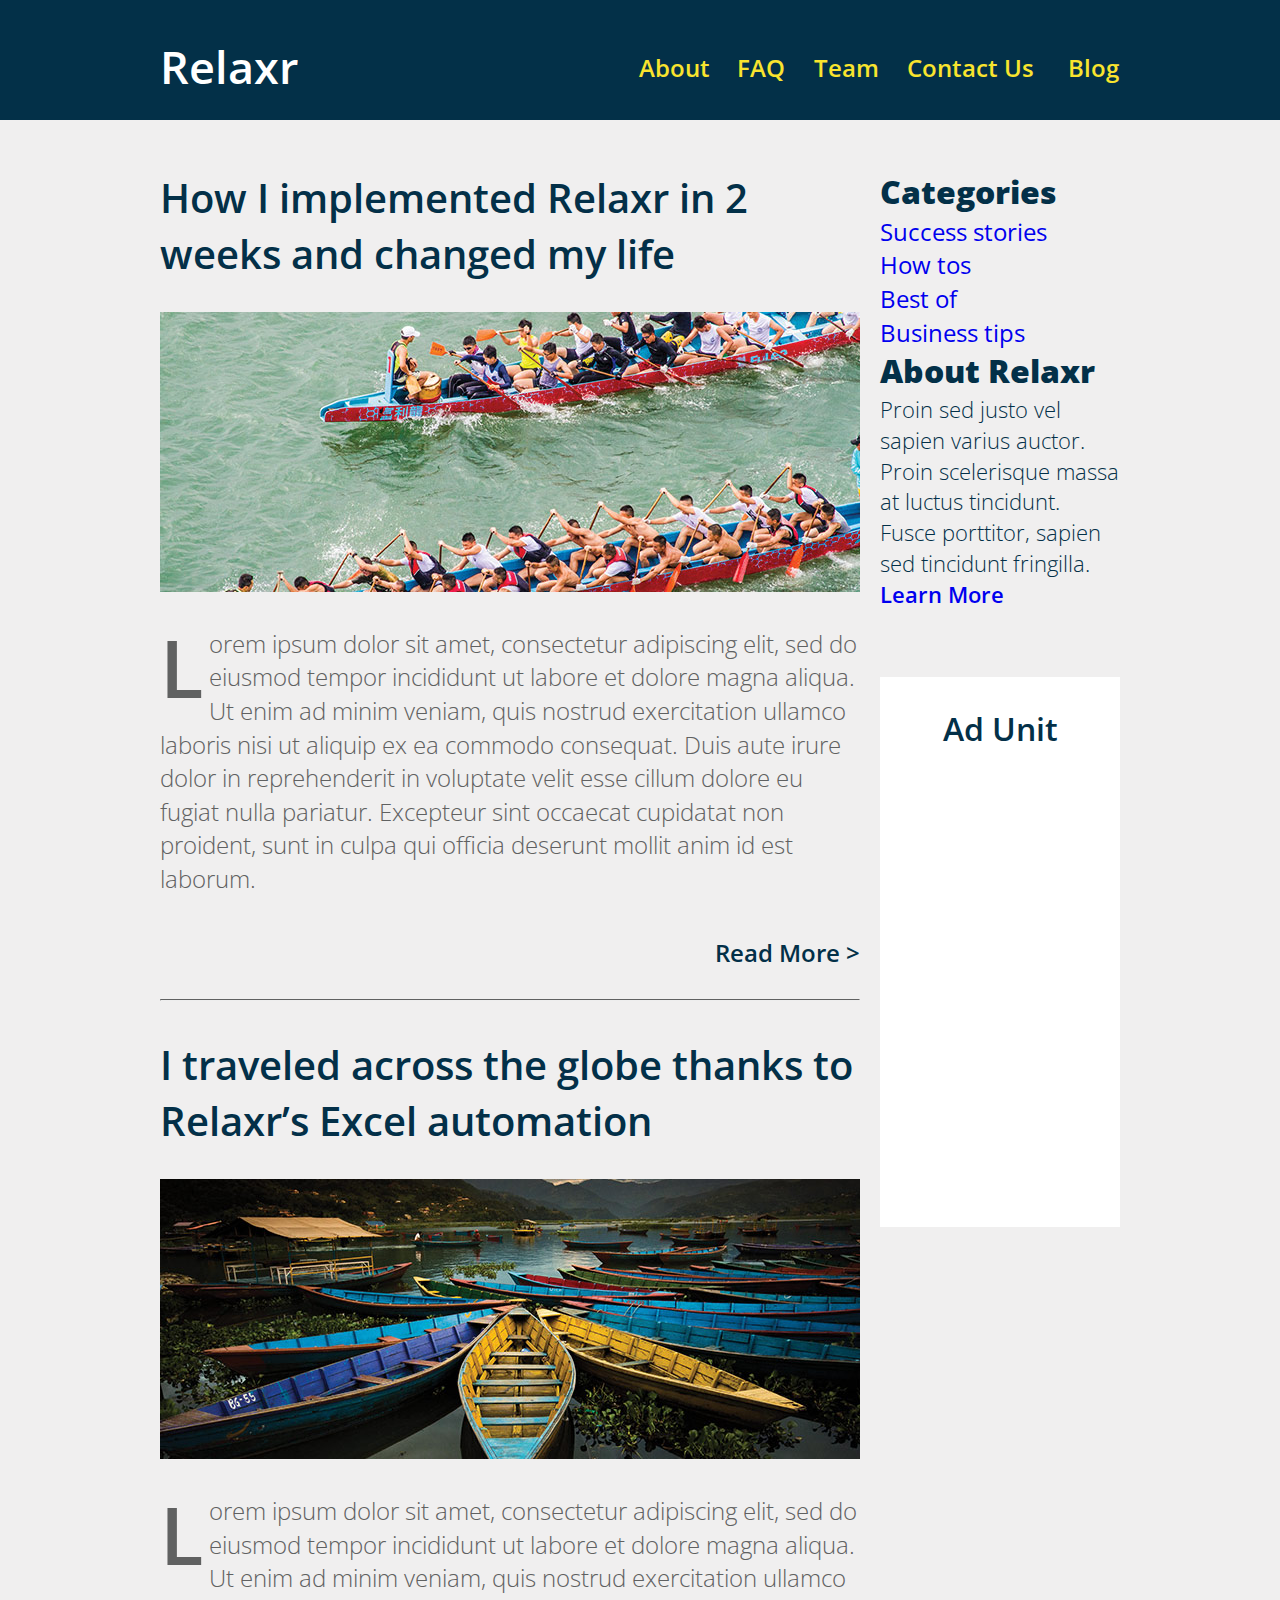
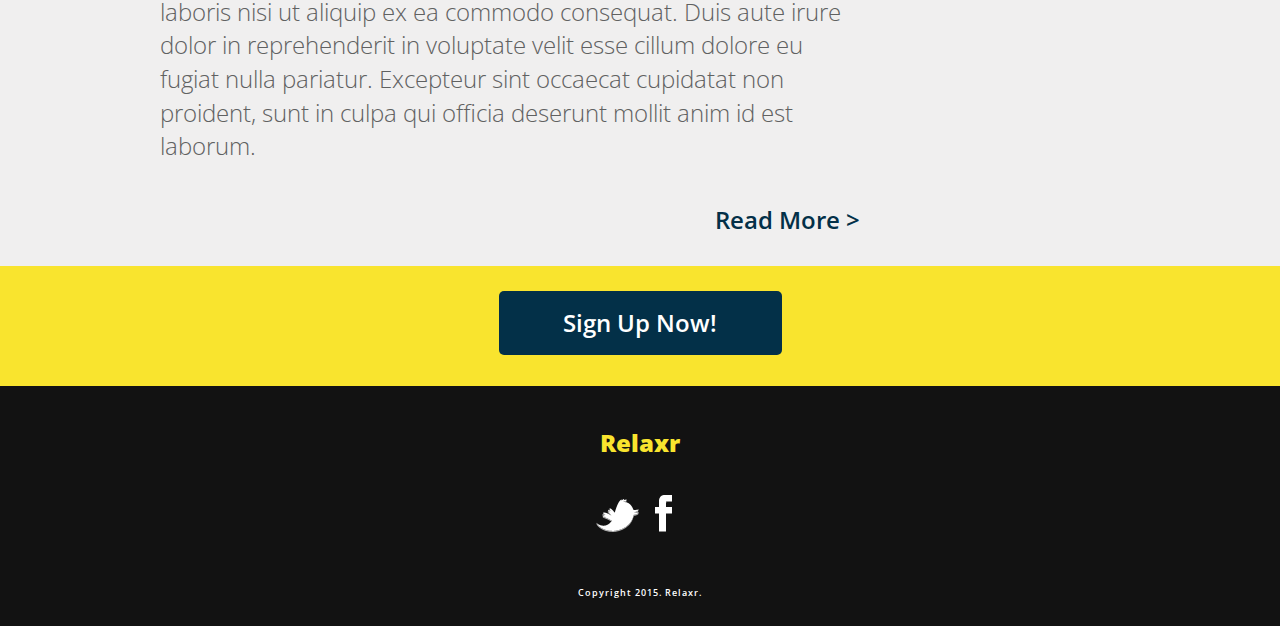
<file: index.html>
<!DOCTYPE html>
<html lang="en">
	<head>
    	<meta charset="utf-8">
    	<meta name="description" content="Relaxr Blog page">
    	<meta name="keywords" content="blog, relaxr, articles">

		<title>Relaxr Blog</title>

		<!-- external CSS link -->
		<link rel="stylesheet" href="css/reset.css">
		<link rel="stylesheet" href="css/blog.css">
		<link rel="stylesheet" type="text/css" href="https://fonts.googleapis.com/css?family=Open+Sans:300,300i,400,600,700,800">

	</head>
	<body>
		<header id="header" class="header">
			<div class="container">
				<div class="header-items">
					<h1 class="alignleft title">
						<a href="home.html">Relaxr</a>
					</h1>
					<nav class="alignright header-nav">
						<div id="nav-links-about" class="nav-links">
							<a href="home.html">About</a>
						</div>
						<div id="nav-links-faq" class="nav-links">
							<a href="#">FAQ</a>
						</div>
						<div id="nav-links-team" class="nav-links">
							<a href="#">Team</a>
						</div>
						<div id="nav-links-contact" class="nav-links">
							<a href="#">Contact Us</a>
						</div>
						<div id="nav-links-blog" class="nav-links">
							<a href="#">Blog</a>
						</div>
					</nav>
				</div>
			</div>
		</header>
		<div class="main">
			<div class="container">
				<div class="article-content">
					<article class="article-content">
						<h1 class="article-title">
							How I implemented Relaxr in 2 weeks and changed my life
						</h1>
						<img class="content-image" src="images/blog_photo1.jpg" />
						<p>Lorem ipsum dolor sit amet, consectetur adipiscing elit, sed do eiusmod tempor incididunt ut labore et dolore magna aliqua. Ut enim ad minim veniam, quis nostrud exercitation ullamco laboris nisi ut aliquip ex ea commodo consequat. Duis aute irure dolor in reprehenderit in voluptate velit esse cillum dolore eu fugiat nulla pariatur. Excepteur sint occaecat cupidatat non proident, sunt in culpa qui officia deserunt mollit anim id est laborum.</p>
						<div class="read-more">
							<a href="#">Read More &gt </a>
						</div>
					</article>
					<hr />
					<article class="article">
						<h1 class="article-title">
							I traveled across the globe thanks to Relaxr’s Excel automation
						</h1>
						<img class="content-image" src="images/blog_photo2.jpg" />

						<p>Lorem ipsum dolor sit amet, consectetur adipiscing elit, sed do eiusmod tempor incididunt ut labore et dolore magna aliqua. Ut enim ad minim veniam, quis nostrud exercitation ullamco laboris nisi ut aliquip ex ea commodo consequat. Duis aute irure dolor in reprehenderit in voluptate velit esse cillum dolore eu fugiat nulla pariatur. Excepteur sint occaecat cupidatat non proident, sunt in culpa qui officia deserunt mollit anim id est laborum.</p>
						<div class="read-more">
							<a href="#">Read More &gt </a>
						</div>
					</article>
				</div>
				<aside class="right-hand-menu">
					<div>
						<h1 class="right-menu-title">
							Categories
						</h1>
						<nav class="categories-search">
							<ul>
								<li>
									<a href="#">Success stories</a>
								</li>
								<li>
									<a href="#">How tos</a>
								</li>
								<li>
									<a href="#">Best of</a>
								</li>
								<li>
									<a href="#">Business tips</a>
								</li>
							</ul>
						</nav>
						<span class="about-menu">
							<h1 class="right-menu-title">
								About Relaxr
							</h1>
						</span>
						<div class="about-relaxr">
							<p>Proin sed justo vel sapien varius auctor. Proin scelerisque massa at luctus tincidunt. Fusce porttitor, sapien sed tincidunt fringilla.</p>
							<a href="#">Learn More</a>
						</div>
						<div class="ad-space">
							<h1 class="ad-unit">
								Ad Unit
							</h1>
						</div>
					</div>
				</aside>
			</div>
		</div>
			<section class="yellow-signup">
				<div class="signup-box">
					<a id="signUp" href="#">Sign Up Now!</a>
				</div>
			</section>
			<footer>
				<div>
					<h1 class="site-footer">
						Relaxr
					</h1>
					<section class="social-media">
						<span class="twitter">
							<a href="#">
								<img src="images/twitter.png">
							</a>
						</span>
						<span class="facebook">
							<a href="#">
								<img src="images/facebook.png">
							</a>
						</span>
					</section>
					<section class="copyright">
						<h3>
							Copyright 2015. Relaxr.
						</h3>
					</section>
				</div>
			</footer>
		<script src="js/script.js"></script>
	</body>
</html>
</file>
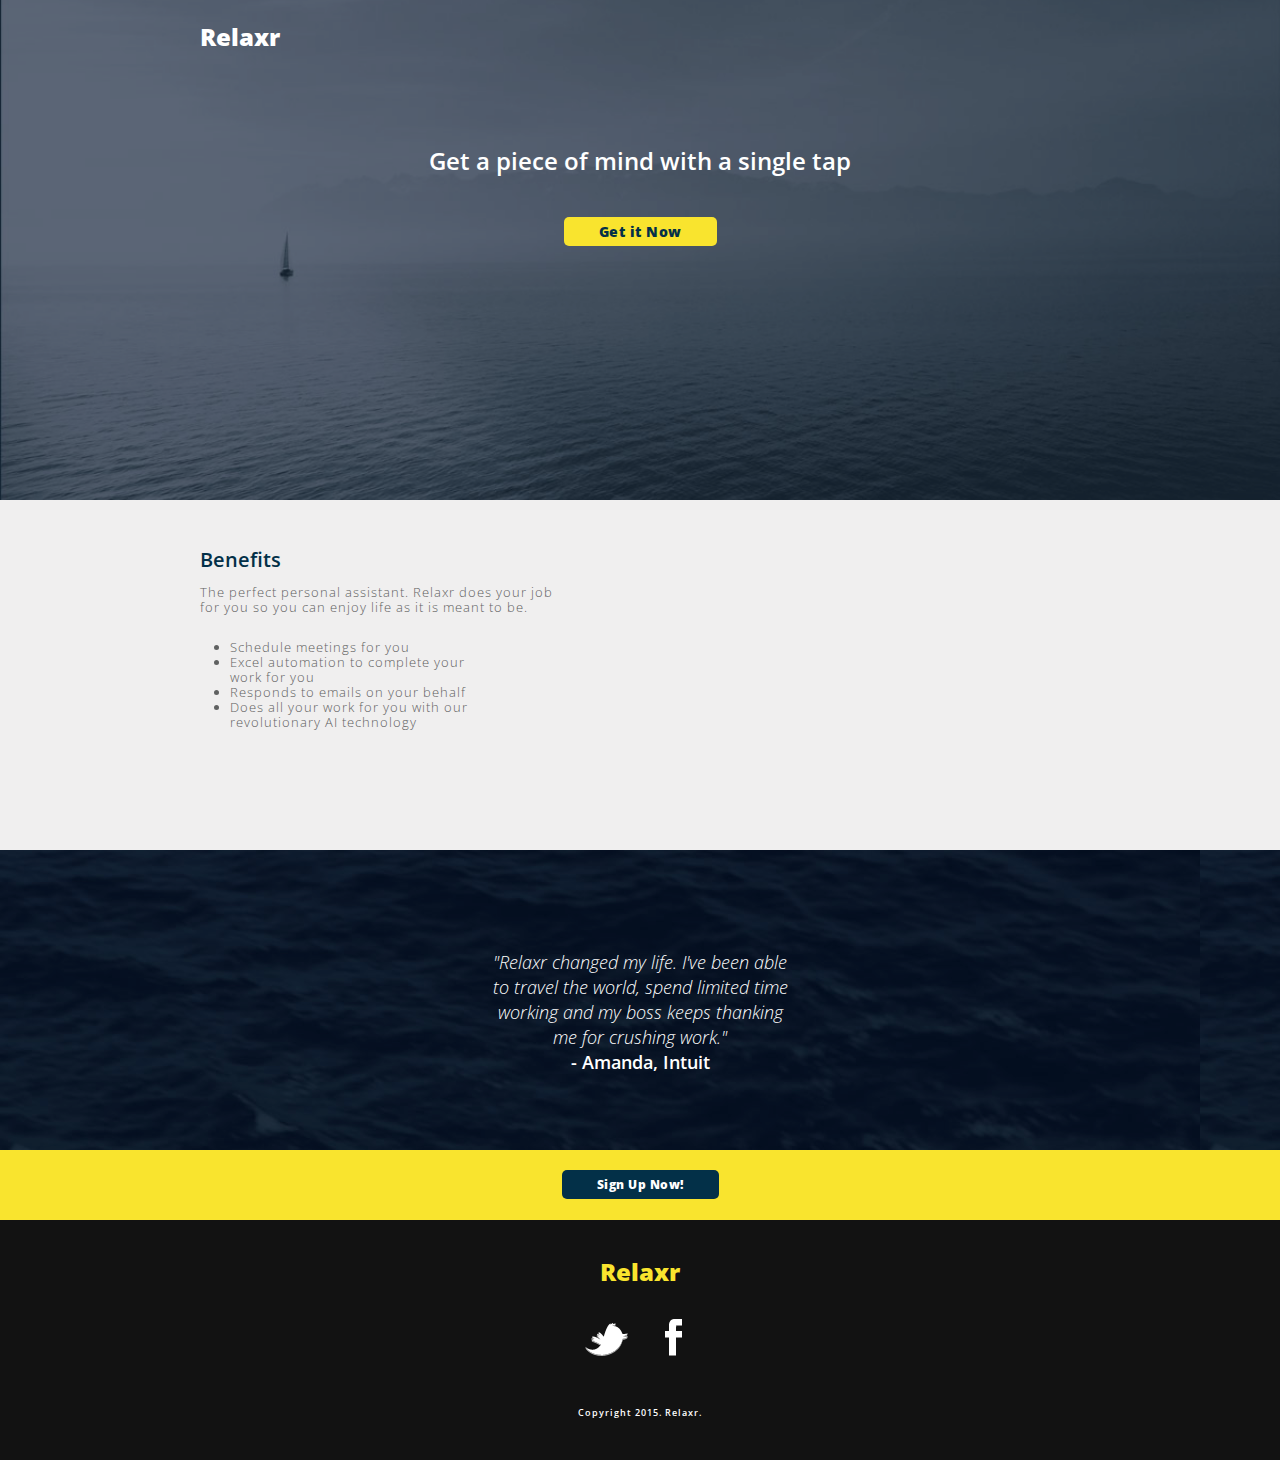
<file: home.html>
<!DOCTYPE html> 
<html>
<head>
	<title>
		Relaxr
	</title>
	<link rel="stylesheet" type="text/css" href="css/reset.css">
	<link rel="stylesheet" type="text/css" href="css/home.css">
</head>
<body>
	<header>
		<div class="header-content">
			<div class="layer">
			</div>
			<nav>
				<div class="logo-header">
					<h1 class="site-title">
						Relaxr
					</h1>
				</div>
			</nav>
				<div>
					<section class="header-slogan">
						<h2 class="header-slogan">
							Get a piece of mind with a single tap
						</h2>
					</section>
					<div class="header-button">
						<a class="cta-getItNow" href="#">Get it Now</a>
					</div>
				</div>
		</div>
	</header>
	<section class="benefits">
		<h3>
			Benefits
		</h3>
		<p>The perfect personal assistant. Relaxr does your job<br/>
		for you so you can enjoy life as it is meant to be.</p>
		<ul class="benefits-list">
			<li>
				Schedule meetings for you
			</li>
			<li>
				Excel automation to complete your<br/>
				work for you
			</li>
			<li>
				Responds to emails on your behalf
			</li>
			<li>
				Does all your work for you with our<br/>
				revolutionary AI technology
			</li>
		</ul>
	</section>
	<div class="quotes-section">
		<div class="center-quote">
			<blockquote>
				"Relaxr changed my life. I've been able<br/>
				to travel the world, spend limited time<br/>
				working and my boss keeps thanking<br/>
				me for crushing work."
			</blockquote>
			<div class="quote-name">
				- Amanda, Intuit
			</div>
		</div>
	</div>
	<div class="yellow-banner">
		<section class="cta-signup">
			<a href="#">Sign Up Now!</a>
		</section>
	</div>
	<footer>
		<div>
			<h1 class="site-footer">
				Relaxr
			</h1>
			<section class="social-media">
				<span class="twitter">
					<a href="#">
						<img src="images/twitter.png">
					</a>
				</span>
				<span class="facebook">
					<a href="#">
						<img src="images/facebook.png">
					</a>
				</span>
			</section>
			<section class="copyright">
				<h3>
					Copyright 2015. Relaxr.
				</h3>
			</section>
		</div>
	</footer>
</body>
</html>
</file>
<file: css/blog.css>
/*
Project Name: Blank Template
Client: Your Client
Author: Your Name
Developer @GA in NYC
*/


/******************************************
/* SETUP
/*******************************************/

/* Box Model Hack */
* {
     -moz-box-sizing: border-box; /* Firexfox */
     -webkit-box-sizing: border-box; /* Safari/Chrome/iOS/Android */
     box-sizing: border-box; /* IE */
}

/* Clear fix hack */
.clearfix:after {
     content: ".";
     display: block;
     clear: both;
     visibility: hidden;
     line-height: 0;
     height: 0;
}

.clear {
  clear: both;
}

.alignright {
  float: right;
/*  padding: 0 0 10px 10px;  note the padding around a right floated image 
*/}

.alignleft {
  float: left;
/*  padding: 0 10px 10px 0;  note the padding around a left floated image 
*/}

/******************************************
/* BASE STYLES
/*******************************************/

/*@import url('https://fonts.googleapis.com/css?family=Open+Sans:300,300i,400,600,700,800');
*/

body {
     color: white;
     font-size: 12px;
     line-height: 1.4;
     font-family: 'Open Sans', Helvetica, Arial, sans-serif;
     background-color: #f0efef;
}


/******************************************
/* LAYOUT
/*******************************************/

/* Center the container */
.container {
  width: 960px;
  margin: auto;
}

/* HEADER AND NAV */

header {
  background-color: #033048;
  height: 120px;
}

.header {
  overflow: auto;
}

.title {
  font-weight: 600;
  font-size: 45px;
}

.title a {
  color: white;
}

.header-items {
  padding-top: 35px;
}

.header-nav {
  line-height: 65px;
}

.nav-links {
  display: inline-block;
  text-align: center;
}

/* SET MARGIN PER NAV ITEM TO FIT WITHIN THE SCREEN*/

#nav-links-about {
  width: 69px;
  margin-right: 25px;
}

#nav-links-faq {
  width: 50px;
  margin-right: 25px;
}

#nav-links-team {
  width: 61px;
  margin-right: 25px;
}

#nav-links-contact {
  width: 135px;
  margin-right: 25px;
}

#nav-links-blog {
  width: 54px;
}

.nav-links a {
  color: #f9e42e;
  font-weight: 600;
  font-size: 24px;
}

/* MAIN CONTENT */

.main {
  background-color: #f0efef;
  overflow: auto;
  margin-top: 50px;
}

.article {
  padding-top: 30px;
}

.article-title {
  font-size: 40px;
  font-weight: 600;
  color: #033048;
}

.article-content {
  float: left;
  width: 700px;
}

.article-content p {
  font-weight: 300;
  font-size: 24px;
  color: #606161;
}

.article-content p:first-letter {
  font-size: 80px;
  float: left;
  font-weight: 600;
  padding-right: 6px;
  line-height: 80px;
}

.read-more a {
  color: #033048;
  font-weight: 600;
  font-size: 24px;
}

.content-image {
  padding-top: 30px;
  padding-bottom: 30px;
}

.read-more {
  text-align: right;
  padding-bottom: 30px;
  padding-top: 40px;
}

/* ASIDE MENU */

.right-hand-menu {
  float: right;
  width: 240px;
  color: #033048;
}

.right-menu-title {
  font-size: 32px;
  font-weight: 800;
}

.categories-search {
  font-size: 24px;
}

.about-menu {
  padding-top: 75px;
}

.about-relaxr {
  font-size: 22px;
  font-weight: 100;
}

.about-relaxr a {
  font-weight: 600;
}

.ad-space {
  height: 550px;
  background-color: white;
  text-align: center;
  margin-top: 67px;
}

.ad-space h1 {
  padding-top: 30px;
  font-size: 32px;
  font-weight: 600;
}

/* YELLOW CTA */

.yellow-signup {
  clear: both;
  background-color: #f9e42e;
  height: 120px;
  padding-top: 25px;
  text-align: center;
}

.signup-box {
  width: 283px;
  background-color: #033048;
  border-radius: 5px;
  padding-top: 15px;
  padding-bottom: 15px;
  margin: auto;
}

.yellow-signup a {
  text-decoration: none;
  font-weight: 600;
  font-size: 24px;
  color: white;
}

/* FOOTER */

footer {
  clear: both;
  height: 240px;
  background-color: #121212;
}

.site-footer {
  font-weight: 800;
  color: #f9e42e;
  font-size: 24px;
  text-align: center;
  padding-top: 40px;
  padding-bottom: 20px;
}

.social-media {
  text-align: center;
  margin-top: 15px;
}

/*.social-media a {
  text-align: center;
  padding: 8px;
}*/

.twitter {
  padding-right: 20px;
  padding-bottom: 50px;
}

footer .copyright {
  text-align: center;
  color: white;
  font-size: 9px;
  font-weight: 600;
  margin-bottom: 15px;
  bottom: 0;
  letter-spacing: 1px;
}

footer .twitter {
  width: 43px;
  display: inline-block;
}

footer .facebook {
  width: 43px;
  display: inline-block;
}

/******************************************
/* ADDITIONAL STYLES
/*******************************************/

hr {
  border-top: 1px solid #606161;
}

a:hover {
  font-weight: 800;
}

a {
  text-decoration: none;
}

ul {
  list-style: none;
}
</file>
<file: css/home.css>
/*Relaxr Landing Page: Part 1
==================

We'll be working on this site for the next three classes, just a heads up.

For today, we'll be making a simplified version of the site which uses only one column. Your job is to build out the CSS - using the information below - for the page!

---

benefits background color: #f0efef
yellow: #f9e42e
dark blue: #033048
light grey: #606161
almost black: #121212

font-weight light = 300
font-weight semibold = 600
font-weight bold = 700
font-weight extrabold = 800

Font: Open Sans (Google Font: https://www.google.com/fonts#UsePlace:use/Collection:Open+Sans)
Weight: Light, Light Italic, Semibold, Extrabold

"Relaxr" - Extra bold, 24px
"Get piece of mind with a single tap" - Semibold, 24px
"Get it Now" - Extra bold, 14px. 5px border radius
"Benefits" - Semibold, 20px
"The perfect personal assistant. Relaxr does your job for you so you can enjoy life as it is meant to be." - Light, 13px
• Schedule meetings for you
• Excel automation to complete your work for you
• Responds to emails on your behalf
• Does all your work for you with our revolutionary AI technology" - Light, 13px

"“Relaxr changed my life. I’ve been able to travel the world, spend limited time working and my boss keeps thanking me for crushing work.”" - Light Italic, 18px
"- Amanda, Intuit " - semibold, 18px

"Sign Up Now!" - extra bold, 12px, 5px border radius

Relaxr - extra bold, 24px
"Copyright 2015. Relaxr." - 9px, semibold
*/

@import url(https://fonts.googleapis.com/css?family=Open+Sans:100,200,300,400,500,600,700,800,900,100italic);

body {
	font-family: 'Open Sans', Arial, serif;
}

/* HEADER */

.header-content {
	background: url('../images/header_bg.jpg') no-repeat center;
	height: 500px;
	width: auto;
	background-size: 100%;
	box-shadow: inset 0 0 0 1000px rgba(25, 42, 59,.4);
}

.site-title {
	font-weight: 800;
	font-size: 24px;
	padding-left: 200px;
	padding-top: 25px;
	color: white;
}

.benefits {
	height: 700px;
	background-color: #f0efef;
}

.header-slogan {
	font-size: 24px;
	color: white;
	text-align: center;
	padding-top: 50px;
	font-weight: 600;
}

.header-button {
	margin-top: 50px;
	text-align: center;
}

.header-button a {
	font-family: 'Open Sans', Arial, serif;
	text-decoration: none;
	font-weight: 800;
	background-color: #f9e42e;
	padding-top: 5px;
	padding-bottom: 5px;
	padding-right: 35px;
	padding-left: 35px;
	border-radius: 5px;
	font-size: 14px;
	color: #033048;
	letter-spacing: .5px;
}

/* BENEFITS */

.benefits {
	background-color: #f0efef;
	height: 300px;
	padding-left: 200px;
	padding-top: 50px;
}

.benefits h3 {
	font-size: 20px;
	color: #033048;
	font-weight: 600;
}

.benefits .benefits-list,p {
	font-size: 13px;
	width: 400px;
	color: #606161;
	font-weight: 300;
	letter-spacing: 1px;
	line-height: 15px;
}

.benefits ul {
	margin-top: 25px;
	list-style-type: disc;
	padding-left: 30px;
}

.benefits p {
	padding-top: 15px;
}

/* QUOTE */

.quotes-section {
	height: 300px;
	background-color: #033048;
	background: url('../images/testimonial_bg.jpg');
	box-shadow: inset 0 0 0 1000px rgba(5,13,29,.2);
}

.center-quote {
	/*margin-top: 50%;*/ /*Adding this shifted everything down, including the background. Why?*/
	/*top: 50%;*/
	padding-top: 100px;
	line-height: 25px;
}

.quotes-section blockquote {
	font-style: italic;
	font-weight: 100;
	font-size: 18px;
	color: white;
	width: 500px;
	text-align: center;
	margin: auto;
	/*margin-top: 50%;*/ /*Adding this shifted everything down, including the background. Why?*/

}

.quote-name {
	font-size: 18px;
	font-weight: 600;
	color: white;
	text-align: center;
}

/* YELLOW */

.yellow-banner {
	height: 70px;
	background-color: #f9e42e;
}

.cta-signup {
	padding-top: 25px;
	text-align: center;
}

.cta-signup a {
	font-family: 'Open Sans', Arial, serif;
	text-decoration: none;
	font-weight: 800;
	background-color: #033048;
	padding-top: 6px;
	padding-bottom: 6px;
	padding-right: 35px;
	padding-left: 35px;
	border-radius: 5px;
	font-size: 12px;
	color: white;
	letter-spacing: .5px;
}

/* FOOTER */

footer {
	height: 240px;
	background-color: #121212;
}

footer h1 {
	color: #f9e42e;
	font-size: 24px;
	text-align: center;
	padding-top: 40px;
	padding-bottom: 20px;
}

.site-footer {
	font-weight: 800;
}

.social-media {
	text-align: center;
	margin-top: 15px;
}

/*.social-media a {
	text-align: center;
	padding: 8px;
}*/

.twitter {
	padding-right: 20px;
	padding-bottom: 50px;
}

footer .copyright {
	text-align: center;
	color: white;
	font-size: 9px;
	font-weight: 600;
	margin-bottom: 15px;
	bottom: 0;
	letter-spacing: 1px;
}

footer .twitter {
	width: 43px;
	display: inline-block;
}

footer .facebook {
	width: 43px;
	display: inline-block;
}
</file>
